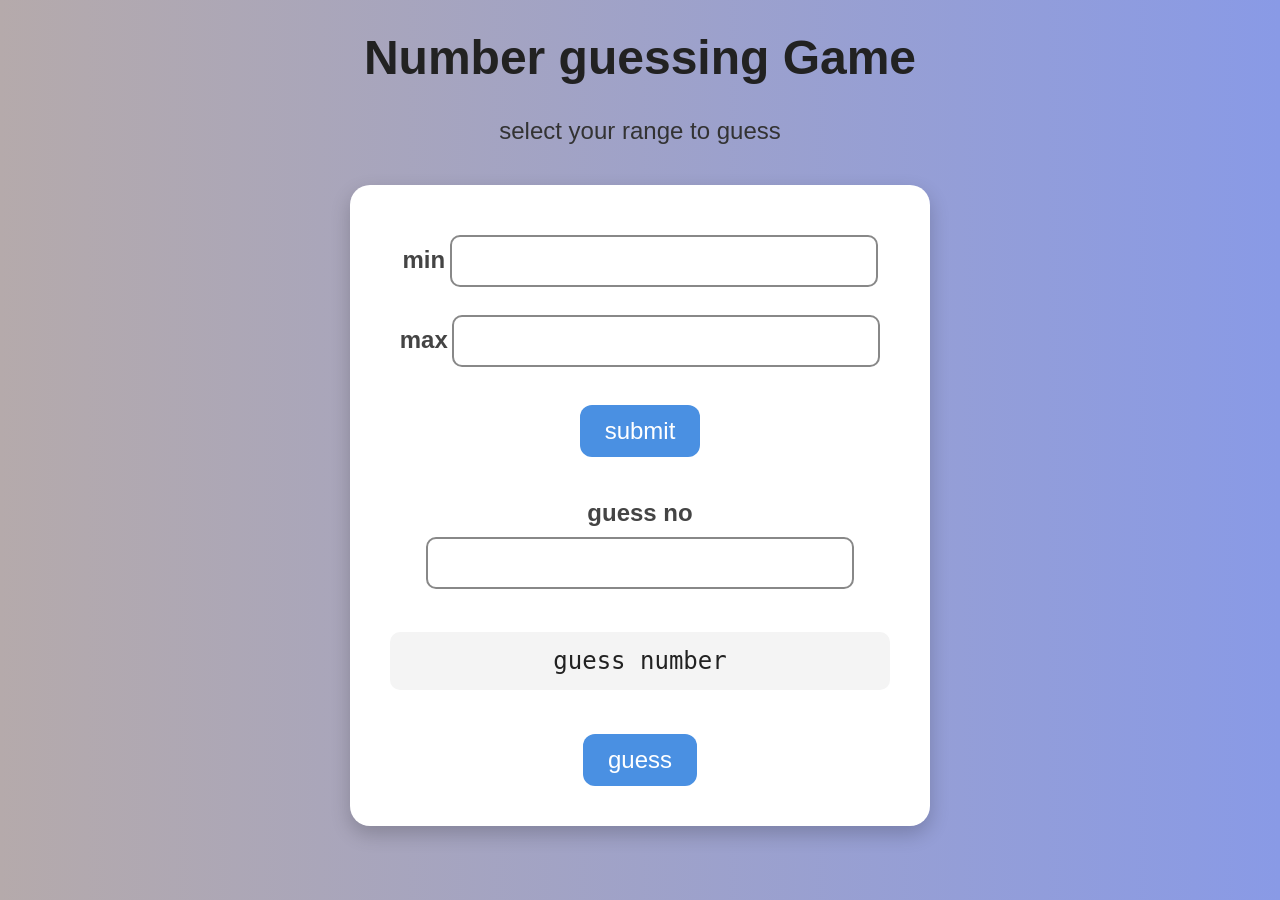
<file: NUMBER GUESSING GAME/index.html>
<!DOCTYPE html>
<html lang="en">
<head>
    <meta charset="UTF-8">
    <meta name="viewport" content="width=device-width, initial-scale=1.0">
    <title>Document</title>
    <link rel="stylesheet" href="style.css">
</head>
<body>
    <h1> Number guessing Game</h1>
    <p>select your range to guess</p>
<div>
    <label for="Number">min</label>
    <input type="number" name="min" id="min">
    <br>
    <br>
     <label for="Number">max</label>
    <input type="number" name="max" id="max">
<br>
<br>
<button id="submit">submit</button>
<br>
<h3 id="myh3"></h3>
<br>
     <label for="Number">guess no</label>
    <input type="number" name="guessno" id="guessno">
<br>
<br>
<pre id="mypre1">guess number</pre>
<button id="guess">guess</button>
</div>
    <script src="script.js"></script>
</body>
</html>
</file>
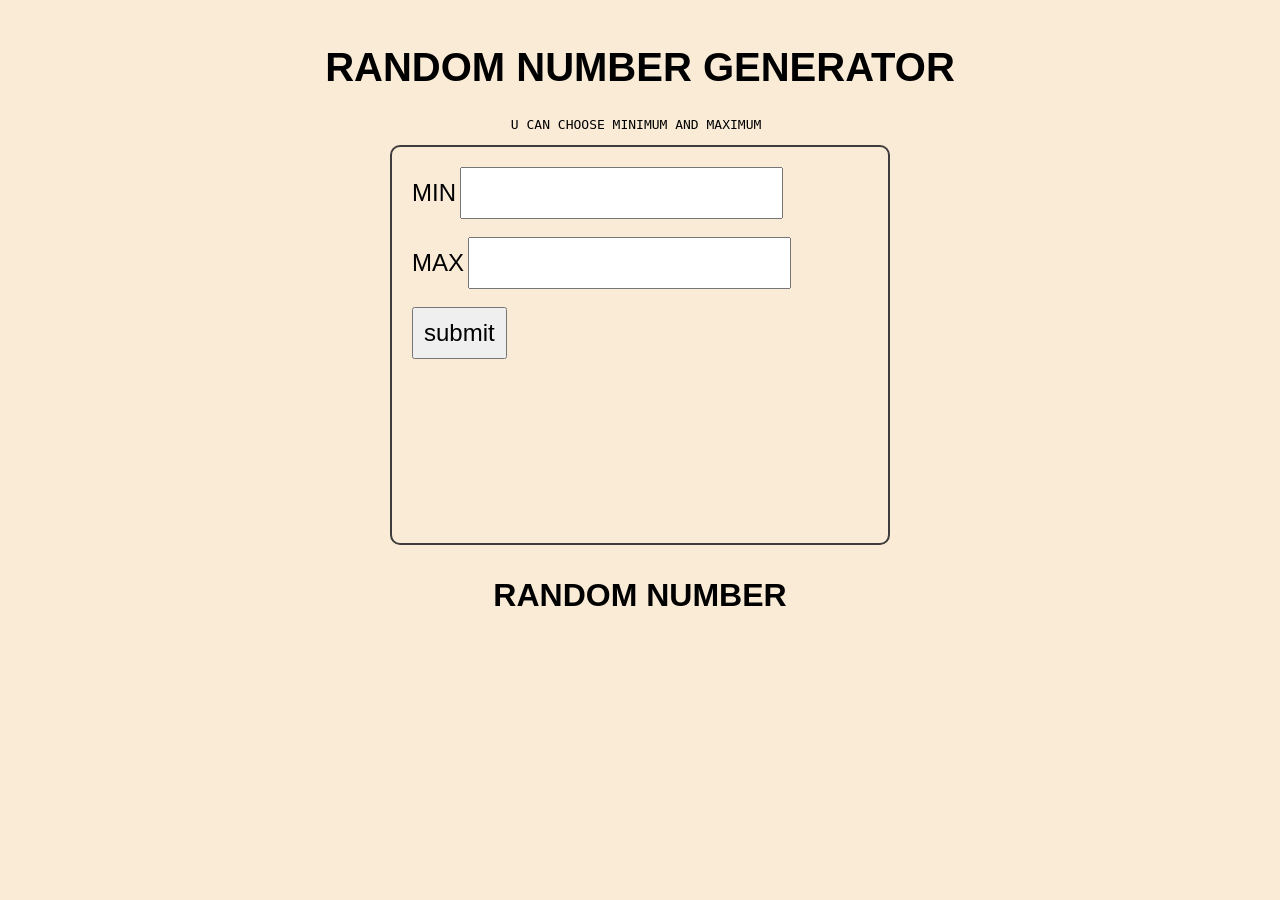
<file: random-number generator/index.html>
<!DOCTYPE html>
<html lang="en">
<head>
    <meta charset="UTF-8">
    <meta name="viewport" content="width=device-width, initial-scale=1.0">
    <title>Document</title>
    <link rel="stylesheet" href="style.css">
</head>
<body>
  <h1>RANDOM NUMBER GENERATOR</h1>
  <pre>U CAN CHOOSE MINIMUM AND MAXIMUM </pre>
    <div>
        <label for="min">MIN</label>
    <input type="number"  id="min">
    <br>
    <br>
    <label for="max">MAX</label>
    <input type="number"  id="max">
    <br>
    <br>
    <button id="submit">submit</button>
</div>
<h3 id="r">RANDOM NUMBER </h3>
    <script src="index.js"></script>
</body>
</html>
</file>
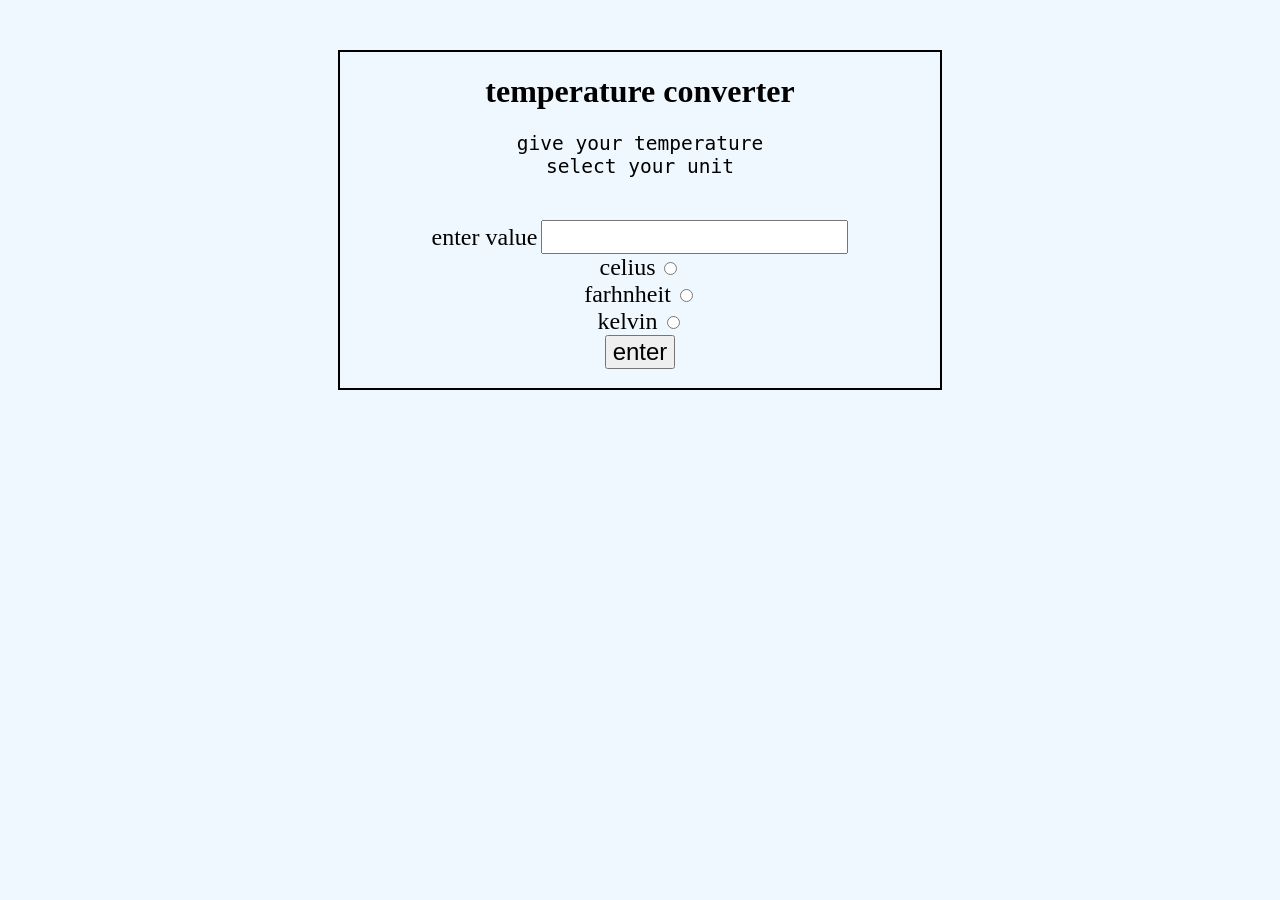
<file: TEMPERATURE_CONVERTER/index.html>
<!DOCTYPE html>
<html lang="en">
<head>
    <meta charset="UTF-8">
    <meta name="viewport" content="width=device-width, initial-scale=1.0">
    <title>temp-scale</title>
    <link rel="stylesheet" href="style.css">
</head>
<body>
    <div>
        <h1>temperature converter</h1>
        <pre>
give your temperature
select your unit
        </pre>
        <label for="number">enter value</label>
        <input type="number" name="number" id="value">
        <br>
        <label for="unit" >celius</label>
        <input type="radio" name="unit" id="cel">
        <br>
         <label for="unit">farhnheit</label>
        <input type="radio" name="unit" id="farh" >
        <br>
         <label for="unit">kelvin</label>
        <input type="radio" name="unit" id="kel">
        <br>
        <button id="enter">enter</button>
        <br>
        <h3 id="celius"></h3>
        <h3 id="farnheit"></h3>
        <h3 id="kelvin"></h3>
    </div>

    <script src="script.js"></script>
</body>
</html>
</file>
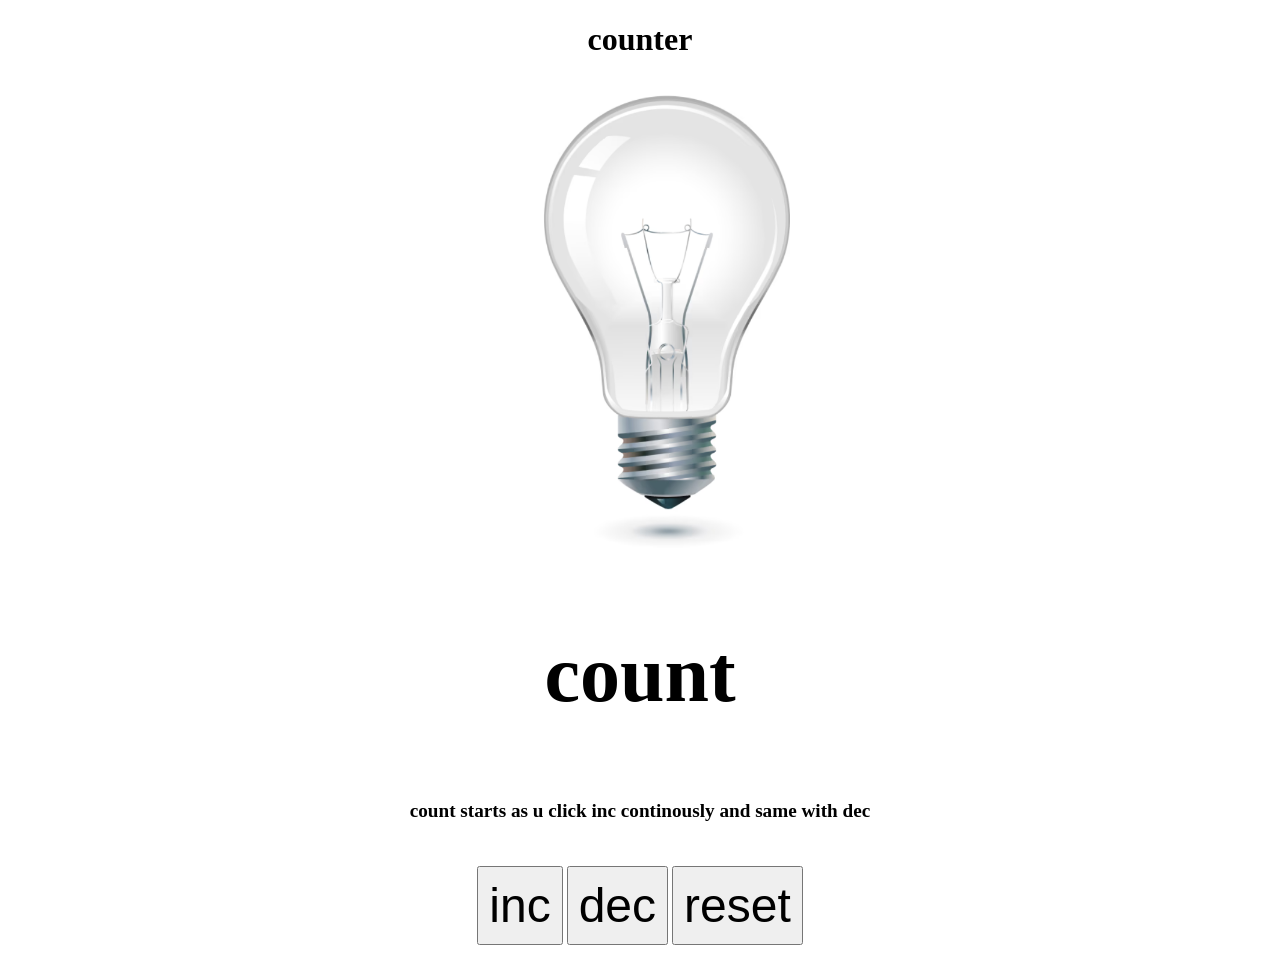
<file: time-inc||dec||rementer/index2.html>
<!DOCTYPE html>
<html lang="en">
<head>
    <meta charset="UTF-8">
    <meta name="viewport" content="width=device-width, initial-scale=1.0">
    <title>Document</title>
    <link rel="stylesheet" href="style2.css">
</head>
<body>
    
    <h1>counter</h1>
    <img id="img1" src="off.png" width="300px">
    
    <h3 id="c"> count</h3>
    <h6>count starts as u click inc continously and same with dec </h6>

    <div>
        <button id="i">inc</button>
        <button id="d">dec</button>
        <button id="r">reset</button>
    </div>

    <script src="index2.js" ></script>
</body>
</html>
</file>
<file: NUMBER GUESSING GAME/style.css>
body{
    font-family: Arial, Helvetica, sans-serif;
    background: linear-gradient(to right, #b5aaab, #899ae6);
    margin: 0;
    padding: 0;
}

h1{
    text-align: center;
    color: #222;
    margin-top: 30px;
    font-size: 3rem;
}

p{
    font-size: 1.5rem;
    text-align: center;
    color: #333;
}
h3{
    font-size: 1.5rem;
    text-align: center;
    color: #333;
}

div{
    background-color: white;
    margin: 40px auto;
    padding: 40px;
    border-radius: 20px;
    box-shadow: 0px 8px 20px rgba(0,0,0,0.2);
    max-width: 500px;
    min-height: 450px;
    text-align: center;
}

label{
    font-size: 1.5rem;
    font-weight: bold;
    color: #444;
}

input{
    width: 80%;
    padding: 12px;
    margin-top: 10px;
    border: 2px solid #888;
    border-radius: 10px;
    font-size: 1.3rem;
    text-align: center;
    outline: none;
    transition: 0.3s;
}

input:focus{
    border-color: #4A90E2;
    box-shadow: 0px 0px 10px rgba(74,144,226,0.5);
}

button{
    margin-top: 20px;
    padding: 12px 25px;
    border: none;
    border-radius: 12px;
    background-color: #4A90E2;
    color: white;
    font-size: 1.5rem;
    cursor: pointer;
    transition: 0.3s;
}

button:hover{
    background-color: #357ABD;
    transform: scale(1.05);
}

button:active{
    transform: scale(0.98);
}

pre{
   
    font-size: 1.5rem;
    color: #222;
    background-color: #f4f4f4;
    padding: 15px;
    border-radius: 10px;
    margin-top: 25px;
    white-space: pre-wrap;
}
</file>
<file: random-number generator/style.css>
body{
    font-family: Arial, sans-serif;
    background-color: antiquewhite;
    padding: 10px;
}

div{
    width: 90%;
    max-width: 500px;
    min-height: 400px;
    margin: auto;
    padding: 20px;
    border: 2px rgb(62, 60, 60) double;
    border-radius: 10px;
    box-sizing: border-box;
}

h1,h3,p,pre,label,input,button{
    text-align: center;
}

h1{
    font-size: clamp(1.5rem, 5vw, 2.5rem);
}

h3{
    font-size: clamp(1.2rem, 4vw, 2rem);
}

p,label{
    text-align: center;
    font-size: clamp(1rem, 3vw, 1.5rem);
}

input,button{
    text-align: center;
    font-size: clamp(1rem, 3vw, 1.5rem);
    padding: 10px;
}
</file>
<file: TEMPERATURE_CONVERTER/style.css>
div{
    border: 2px black double;
    text-align: center;
    margin: 50px auto;
    width: 600px;
}
body{
    background-color: aliceblue;
}
pre{
    text-align: center;
    font-size: 1.5em;
}
label{
    text-align: center;
    font-size: 1.5em;
}

input{
    size: 1.5em;
    cursor:grabbing;
    font-size: 1.5em;
    text-align: center;
}
button{
    font-size: 1.5em;
    text-align: center;
}
</file>
<file: time-inc||dec||rementer/style2.css>
h1{
text-align: center;
}
h3{
    text-align: center;
    font-size: 5em;
}
img {
  display: block;
  margin: auto;
}
div{
    text-align: center;
    font-size: 1em;
}
button{
    font-size: 3em;
    padding: 10px;
    transition: 2s;
}
h6{
    text-align: center;
    font-size: larger;
}
button:hover{
    background-color: rgb(189, 97, 97);
}
</file>
